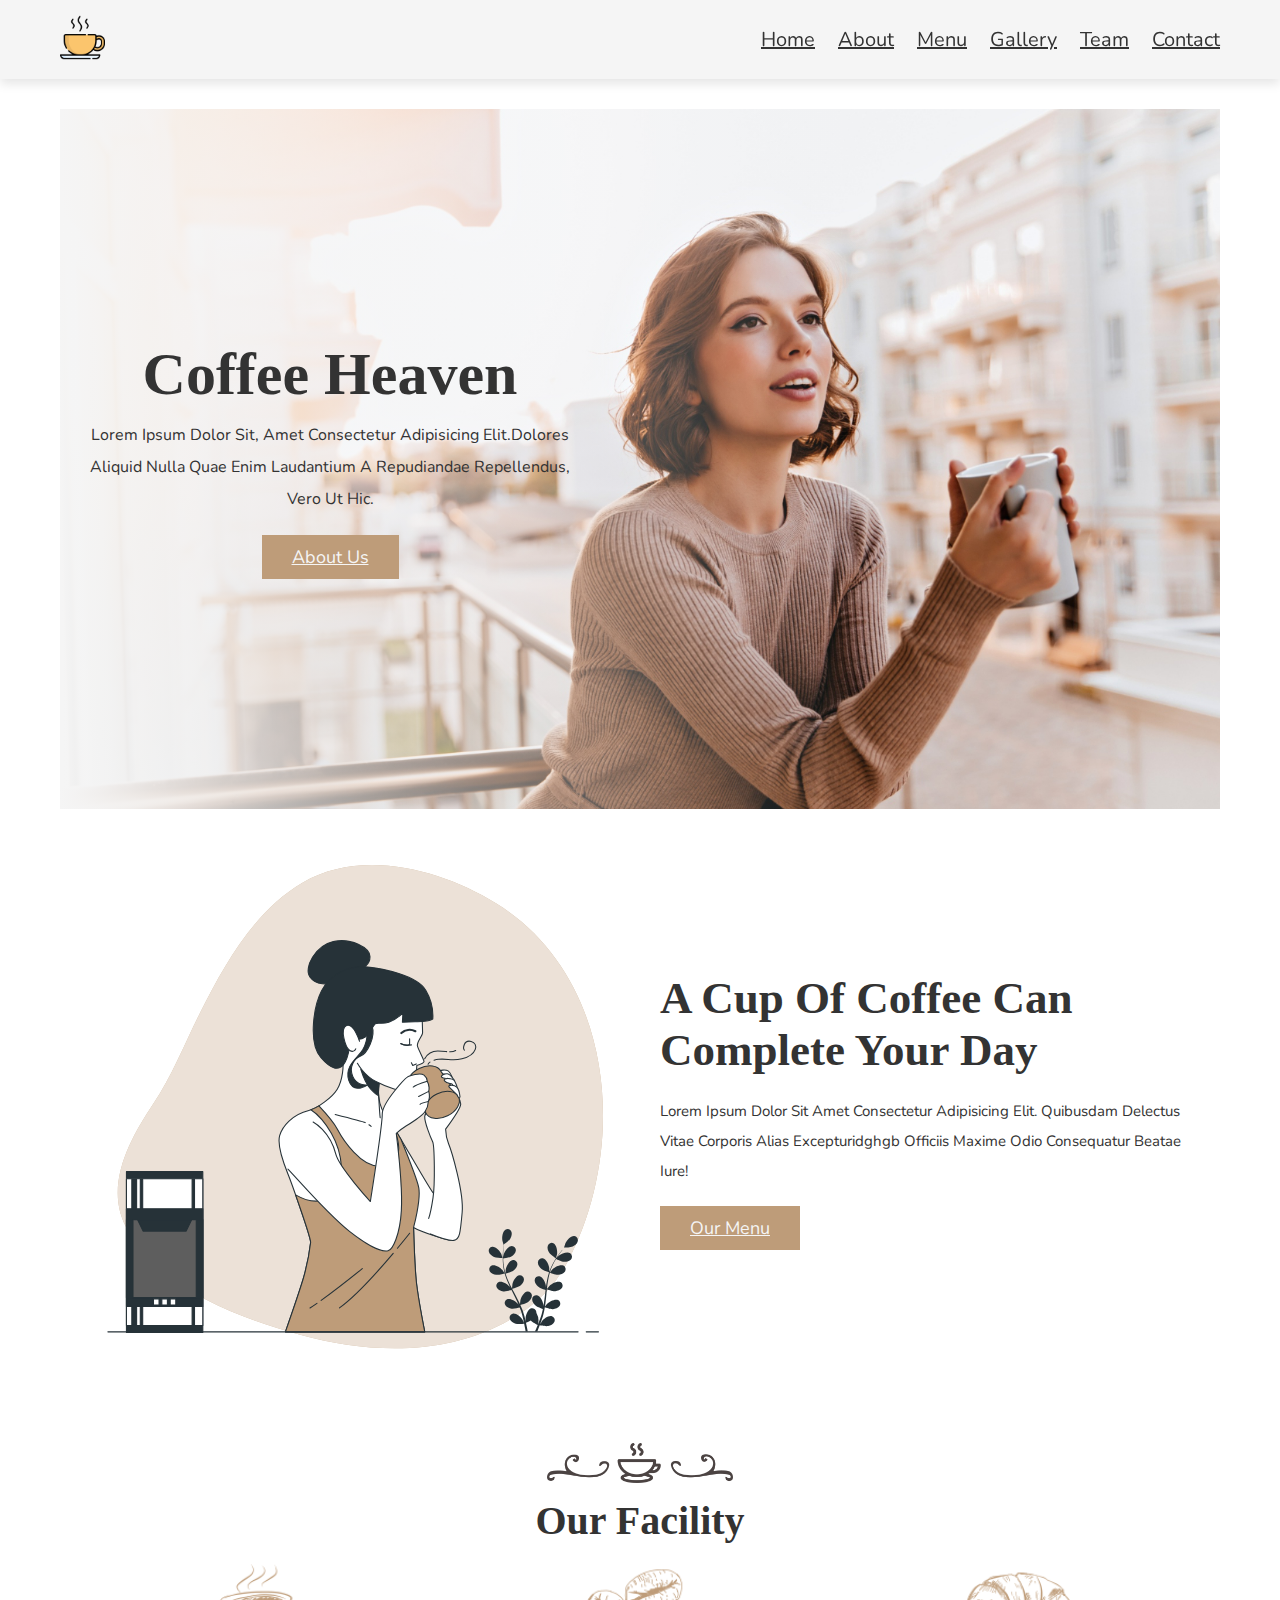
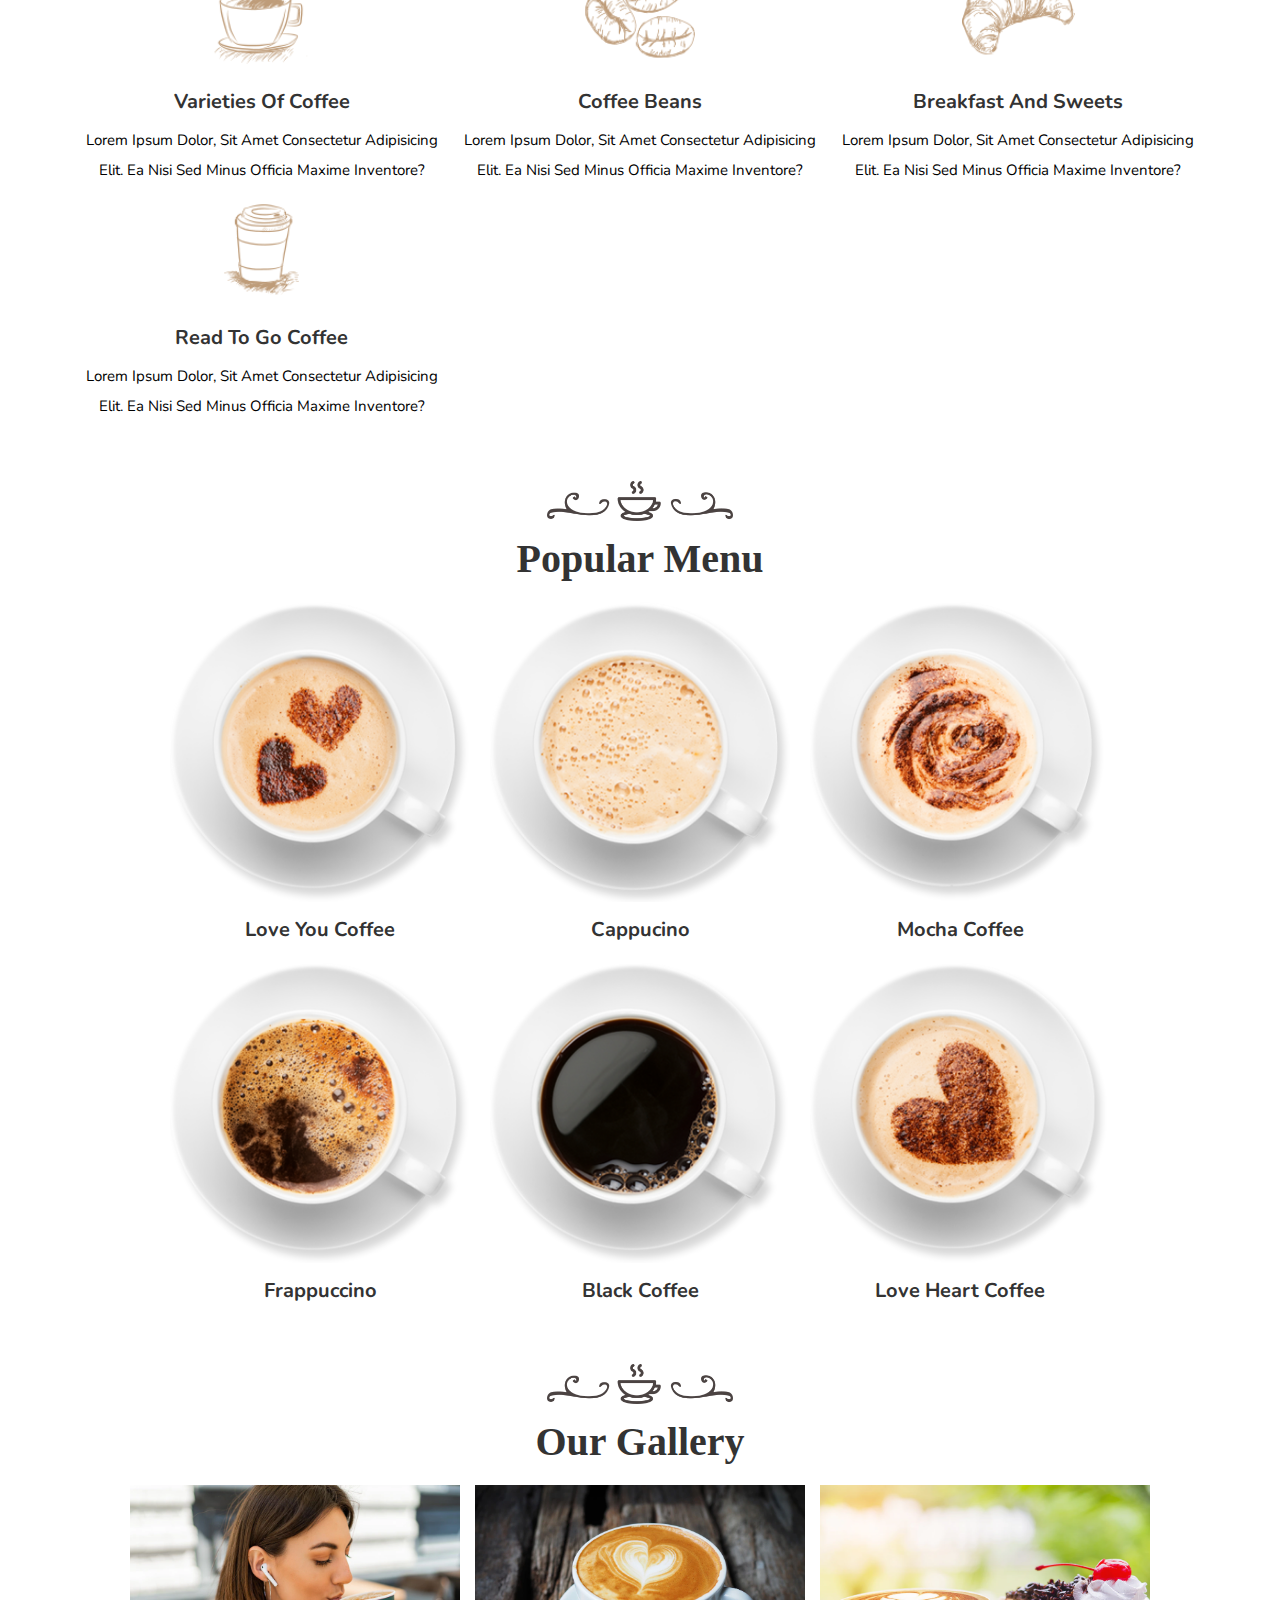
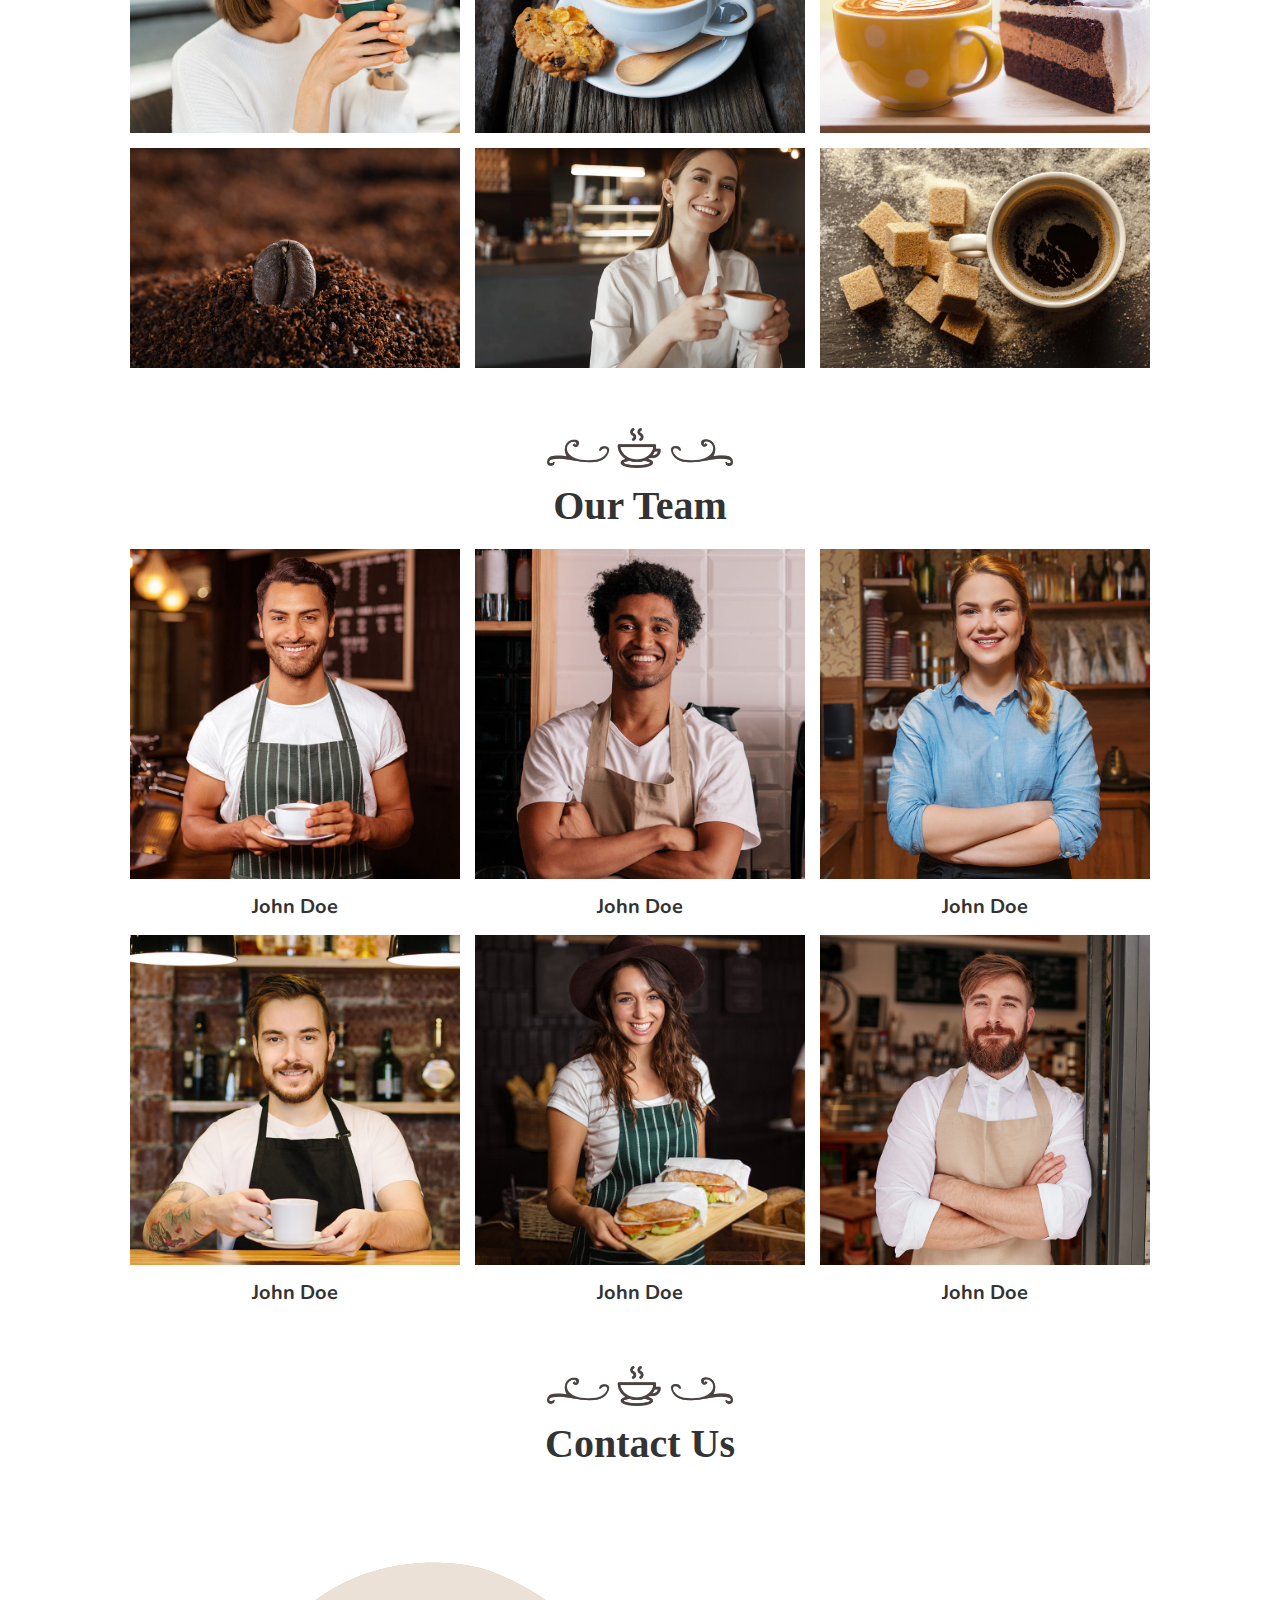
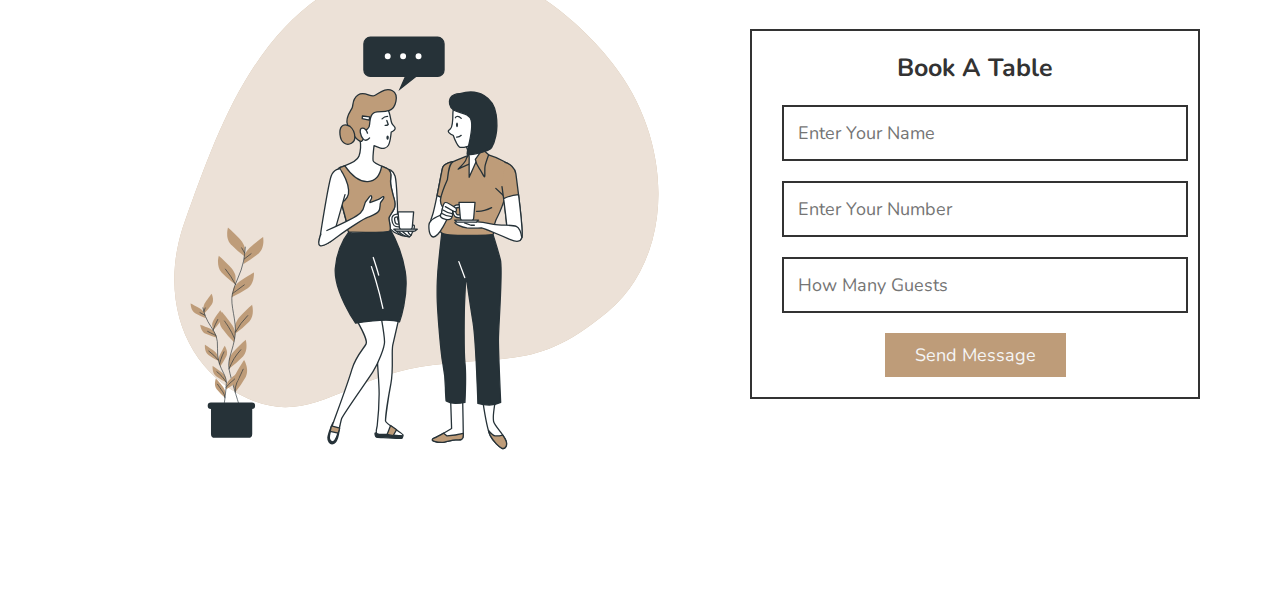
<file: index.html>
<!DOCTYPE html>
<html lang="en">
<head>
    <meta charset="UTF-8">
    <meta http-equiv="X-UA-Compatible" content="IE=edge">
    <meta name="viewport" content="width=device-width, initial-scale=1.0">
    <!--<meta name="color-scheme" content="dark">--> 
    <title>Coffe Shop</title>
    <link rel="stylesheet" href="https://cdnjs.cloudflare.com/ajax/libs/font-awesome/6.1.1/css/all.min.css">
    <link rel="stylesheet" href="style.css">

</head>
<body>
<!--Header section starts-->
<header class="header">
    <section class="flex">
        <a href="#home" class="logo"><img src="./images/logo.png"></a>

        <nav class="navbar">
            <a href="#home">Home</a>
            <a href="#about">About</a>
            <a href="#menu">Menu</a>
            <a href="#gallery">Gallery</a>
            <a href="#team">Team</a>
            <a href="#contact">Contact</a>
        </nav>
        <div id="menu-btn" class="fas fa-bars"></div>
    </section>
</header>
<!--Header section ends-->


<!-- Home section starts -->
<section>
<div class="home-bg">
   
    <section class="home" id="home">
        <div class="content">
            <h3>Coffee Heaven</h3>
            <p>Lorem ipsum dolor sit, amet consectetur adipisicing elit.Dolores aliquid 
                nulla quae enim laudantium a repudiandae repellendus, vero ut hic.</p>
               <a href="#about" class="btn">About Us</a> 
        </div>
    </section>
</div>
<!-- Home section ends -->

<!-- about section starts -->
<section class="about" id="about">
    <div class="image">
        <img src="./images/about-img.svg">
    </div>

    <div class="content">
        <h3>A cup of coffee can complete your day</h3>
        <p>Lorem ipsum dolor sit amet consectetur adipisicing elit. Quibusdam 
        delectus vitae corporis alias excepturidghgb officiis maxime odio consequatur beatae iure!</p>
        <a href="#menu" class="btn">Our Menu</a>
    </div>
</section>



<!-- about section ends -->

<!-- Facility section start -->

<section class="facility">
    <div class="heading">
        <img src="./images/heading-img.png">
        <h3>Our Facility</h3>
    </div>

    <div class="box-container">
        <div class="box">
            <img src="./images/icon-1.png">
            <h3>Varieties of Coffee</h3>
            <p>Lorem ipsum dolor, sit amet consectetur adipisicing
                 elit.
                 Ea nisi sed minus officia maxime inventore?</p>
        </div>

        <div class="box">
            <img src="./images/icon-2.png">
            <h3>Coffee Beans</h3>
            <p>Lorem ipsum dolor, sit amet consectetur adipisicing
                 elit.
                 Ea nisi sed minus officia maxime inventore?</p>
        </div>

        <div class="box">
            <img src="./images/icon-3.png">
            <h3>breakfast and sweets</h3>
            <p>Lorem ipsum dolor, sit amet consectetur adipisicing
                 elit.
                 Ea nisi sed minus officia maxime inventore?</p>
        </div>

        <div class="box">
            <img src="./images/icon-4.png">
            <h3>read to go Coffee</h3>
            <p>Lorem ipsum dolor, sit amet consectetur adipisicing
                 elit.
                 Ea nisi sed minus officia maxime inventore?</p>
        </div>
    </div>
</section>
<!-- Facility section ends -->

<!-- Menu section start -->

<section class="menu" id="menu">

    <div class="heading">
        <img src="./images/heading-img.png">
        <h3>Popular menu</h3>
    </div>

    <div class="box-container">

        <div class="box">
            <img src="./images/menu-1.png">
            <h3>Love you coffee</h3>
        </div>

        <div class="box">
            <img src="./images/menu-2.png">
            <h3>Cappucino</h3>
        </div>

        <div class="box">
            <img src="./images/menu-3.png">
            <h3>Mocha coffee</h3>
        </div>

        <div class="box">
            <img src="./images/menu-4.png">
            <h3>Frappuccino</h3>
        </div>

        <div class="box">
            <img src="./images/menu-5.png">
            <h3>Black coffee</h3>
        </div>

        <div class="box">
            <img src="./images/menu-6.png">
            <h3>Love heart coffee</h3>
        </div>


    </div>

</section>
<!-- Menu section ends -->

<!-- Gallery section starts -->

<section class="gallery" id="gallery">
    <div class="heading">
        <img src="./images/heading-img.png">
        <h3>Our Gallery</h3>
    </div>

    <div class="box-container">
        <img src="./images/gallery-1.webp">
        <img src="./images/gallery-2.webp">
        <img src="./images/gallery-3.webp">
        <img src="./images/gallery-4.webp">
        <img src="./images/gallery-5.webp">
        <img src="./images/gallery-6.webp">
    </div>
</section>

<!-- Gallery section ends -->

<!-- team section starts -->

<section class="team" id="team">

    <div class="heading">
        <img src="./images/heading-img.png">
        <h3>Our Team</h3>
    </div> 

    <div class="box-container">
        <div class="box">
            <img src="./images/our-team-1.jpg">
            <h3>John Doe</h3>
        </div>

        <div class="box">
            <img src="./images/our-team-2.jpg">
            <h3>John Doe</h3>
        </div>

        <div class="box">
            <img src="./images/our-team-3.jpg">
            <h3>John Doe</h3>
        </div>

        <div class="box">
            <img src="./images/our-team-4.jpg">
            <h3>John Doe</h3>
        </div>

        <div class="box">
            <img src="./images/our-team-5.jpg">
            <h3>John Doe</h3>
        </div>

        <div class="box">
            <img src="./images/our-team-6.jpg">
            <h3>John Doe</h3>
        </div>
    </div>


</section>
<!-- team section ends -->

<!-- contact section starts -->

<section class="contact" id="contact">

    <div class="heading">
        <img src="./images/heading-img.png">
        <h3>Contact Us</h3>
    </div>

    <div class="row">

        <div class="image">
            <img src="./images/contact-img.svg" >
        </div>
        <form action="" method="post">
            <h3>Book a Table</h3>
            <input type="text" name="name" required class="box" maxlength="20"
            placeholder="Enter your name">

            <input type="number" name="number" required class="box" maxlength="20"
            placeholder="Enter your number" min="0" max="9999999999"  onkeypress="if(this.value.length === 10) return false">

            <input type="number" name="Guests" required class="box" maxlength="20"
            placeholder="How Many Guests" min="0" max="99"  onkeypress="if(this.value.length === 10) return false">

            <input type="submit" name="send" value="Send Message" class="btn">
        </form>
    </div>

</section>


<!-- contact section ends -->

<script src="script.js"></script>
</body>
</html>
</file>
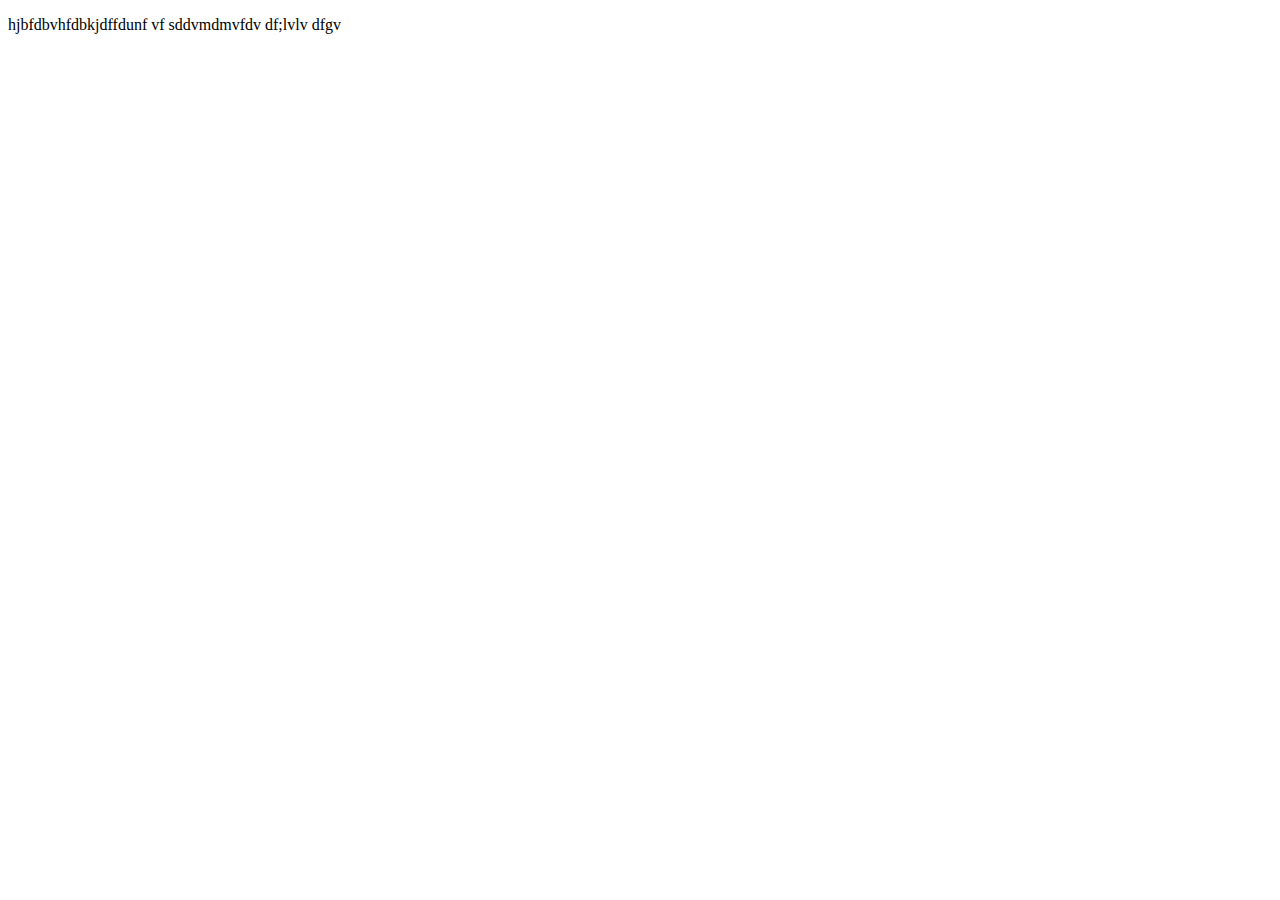
<file: micro.html>
<!DOCTYPE html>
<html lang="en">
<head>
    <meta charset="UTF-8">
    <meta http-equiv="X-UA-Compatible" content="IE=edge">
    <meta name="viewport" content="width=device-width, initial-scale=1.0">
    <title>Document</title>
</head>
<body>
    <p>hjbfdbvhfdbkjdffdunf vf
        sddvmdmvfdv
        df;lvlv
        dfgv
    </p>
</body>
</html>
</file>
<file: style.css>
@import url('https://fonts.googleapis.com/css2?family=Merienda+One&family=Nunito:ital,wght@0,200;0,500;1,300&display=swap');

:root{
    --main-color: #be9c79;
    --black:#333;
    --white: whitesmoke;
    --light-color: lightgrey;
    --border:.2rem solid var(--black);
    --box-shadow:0 .5rem 1rem rgba(0,0,0,.1); 
}



*{
    font-family: 'Nunito', sans-serif;
    margin: 0;
    padding: 0;
    box-sizing: border-box;
    outline: none;
    border: none;
    text-transform: capitalize;
}

*::selection{
    background-color: var(--main-color);
    color: var(--white);
}

::-webkit-scrollbar{
    height: .5rem;
    width: 1rem;
}

::-webkit-scrollbar-track{
    background-color: transparent;
}

::-webkit-scrollbar-thumb{
    background-color: var(--main-color);
}

html{
    font-size: 62.5%;
    overflow-x: hidden;
    scroll-behavior: smooth;
    scroll-padding-top: 6rem;
}

section{
    padding: 3rem 2rem;
    max-width: 1200px;
    margin: 0 auto;
}

.heading{
    text-align: center;
    margin-bottom: 2rem;
}

.heading img{
    height: 4rem;
    margin-bottom: 1rem;
}

.heading h3{
    font-size: 4rem;
    color: var(--black);
    font-family: 'Merienda', cursive;
}

.btn{
    display: inline-block;
    margin-top: 1rem;
    background-color: var(--main-color);
    cursor: pointer;
    color: var(--white);
    font-size: 1.8rem;
    padding: 1rem 3rem;
}

.btn:hover{
    background-color: var(--black);
}

.header{
    position: sticky;
    top: 0;
    left: 0;
    right: 0;
    background-color: var(--white);
    box-shadow: var(--box-shadow);
    z-index: 1000;
}

.header .flex{
    display: flex;
    align-items: center;
    justify-content: space-between;
    position: relative;
    padding: 1.5rem 2rem;
}

.header .flex .logo img{
    height: 4.5rem;
}

.header .flex .navbar a{
    margin-left: 2rem;
    font-size: 2rem;
    color: var(--black);
}

.header .flex .navbar a:hover{
    text-decoration: underline;
    color: var(--main-color);
}

#menu-btn{
    display: none;
    font-size: 2.5rem;
    color: var(--black);
    cursor: pointer;
}

.home-bg{
    background:linear-gradient(90deg, var(--white), transparent 70%), url(./images/home-bg.jpg) no-repeat;
    background-size: cover;
    background-position: center;
}

.home-bg .home{
    min-height: 70rem;
    display: flex;
    align-items: center;
}

.home-bg .home .content{
    width: 50rem;
    text-align: center;
}

.home-bg .home .content h3{
    font-size: 6rem;
    color: var(--black);
    font-family: 'Merienda One', cursive;
}


.home-bg .home .content p{
    padding: 1rem 0;
    font-size: 1.6rem;
    color: var(--black);
    line-height: 2;
}


.about{
    display: flex;
    align-items: center;
    flex-wrap: wrap;
    gap: 4rem;
}

.about .image{
    flex: 1 1 40rem;
}

.about .image img{
    width: 100%;
}

.about .content{
    flex: 1 1 40rem;
}

.about .content h3{
    font-size: 4.5rem;
    color: var(--black);
    font-family: 'Merienda', cursive;
    padding-bottom: 1rem;
}

.about .content p{
    padding: 1rem 0;
    line-height: 2;
    color: var(--black);
    font-size: 1.5rem;
}

.facility .box-container{
    display: grid;
    grid-template-columns: repeat(auto-fit, minmax(27rem, 1fr));
    gap: 1.5rem;
    align-items: flex-start;
}

.facility .box-container .box{
    text-align: center;
}

.facility .box-container .box img{
    height: 10rem;
    margin-bottom: 1rem;
}

.facility .box-container .box h3{
    font-size: 2rem;
    color: var(--black);
    margin: 1rem 0;
}

.facility .box-container .box p{
    line-height: 2;
    font-size: 1.5rem;
    color: var(-- --black);
}

.menu .box-container{
    display: grid;
    grid-template-columns: repeat(auto-fit, 30rem);
    gap: 2rem;
    align-items: flex-start;
    justify-content: center;
}

.menu .box-container .box{
    text-align: center;
}

.menu .box-container .box img{
    width: 100%;
    margin-bottom: 1rem;
}

.menu .box-container .box h3{
    font-size: 2rem;
    color: var(--black);
}

.gallery .box-container{
    display: grid;
    grid-template-columns: repeat(auto-fit, 33rem);
    gap: 1.5rem;
    justify-content: center;
}

.gallery .box-container img{
    height: 100%;
    width: 100%;
    object-fit: cover;
}

.team .box-container{
    display: grid;
    grid-template-columns: repeat(auto-fit, 33rem);
    gap: 1.5rem;
    justify-content: center;
}

.team .box-container .box{
    text-align: center;
}

.team .box-container .box img{
    width: 100%;
    object-fit: cover;
    margin-bottom: 1rem;
}

.team .box-container .box h3{
    font-size: 2rem;
    color: var(--black);
}

.contact .row{
    display: flex;
    align-items: center;
    flex-wrap: wrap;
    gap: 2rem;
}

.contact .row .image{
    flex: 1 1 50rem;
}

.contact .row .image img{
    width: 100%;
}

.contact .row form{
    flex: 1 1 30rem;
    border: var(--border);
    padding: 2rem;
    text-align: center;
}

.contact .row form h3{
    font-size: 2.5rem;
    margin-bottom: 1rem;
    color: var(--black);
}

.contact .row form .box{
    width: 100%;
    padding: 1.4rem;
    font-size: 1.8rem;
    color: var(--black);
    border: var(--border);
    margin: 1rem;
}

           
/* media queries */

@media (max-width:991px) {
    html{
        font-size: 55%;
    }
    
}

@media (max-width:768px) {

    #menu-btn{
       display: inline-block; 
       transition: .2s linear;
    }

    #menu-btn.fa-times{
        transform: rotate(180deg);
    }

    .header .flex .navbar{
        position: absolute;
        top: 99%;
        left: 0;
        right: 0;
        background-color: var(--white);
        border-top: var(--border);
        border-bottom: var(--border);
        clip-path: polygon(0 0, 100% 0, 100% 0, 0 0);
        transition: .2s linear;

    }

    .header .flex .navbar.active{
        clip-path: polygon(0 0, 100% 0, 100% 100%, 0% 100%);
    }

    .header .flex .navbar a{
        display: block;
        margin: 2rem;
    }

    .home-bg{
        background-position: left;
    }

    .home-bg .home{
        justify-content: center;
    }

    .home-bg .home .content h3{
        font-size: 4rem;
    }

    .about .content h3{
        font-size: 3rem;
    }

}

@media (max-width:450px) {
    html{
        font-size: 50%;
    }

    .heading img{
        height: 3rem;
    }

    .heading h3{
        font-size: 3rem;
    }
    
}
</file>
